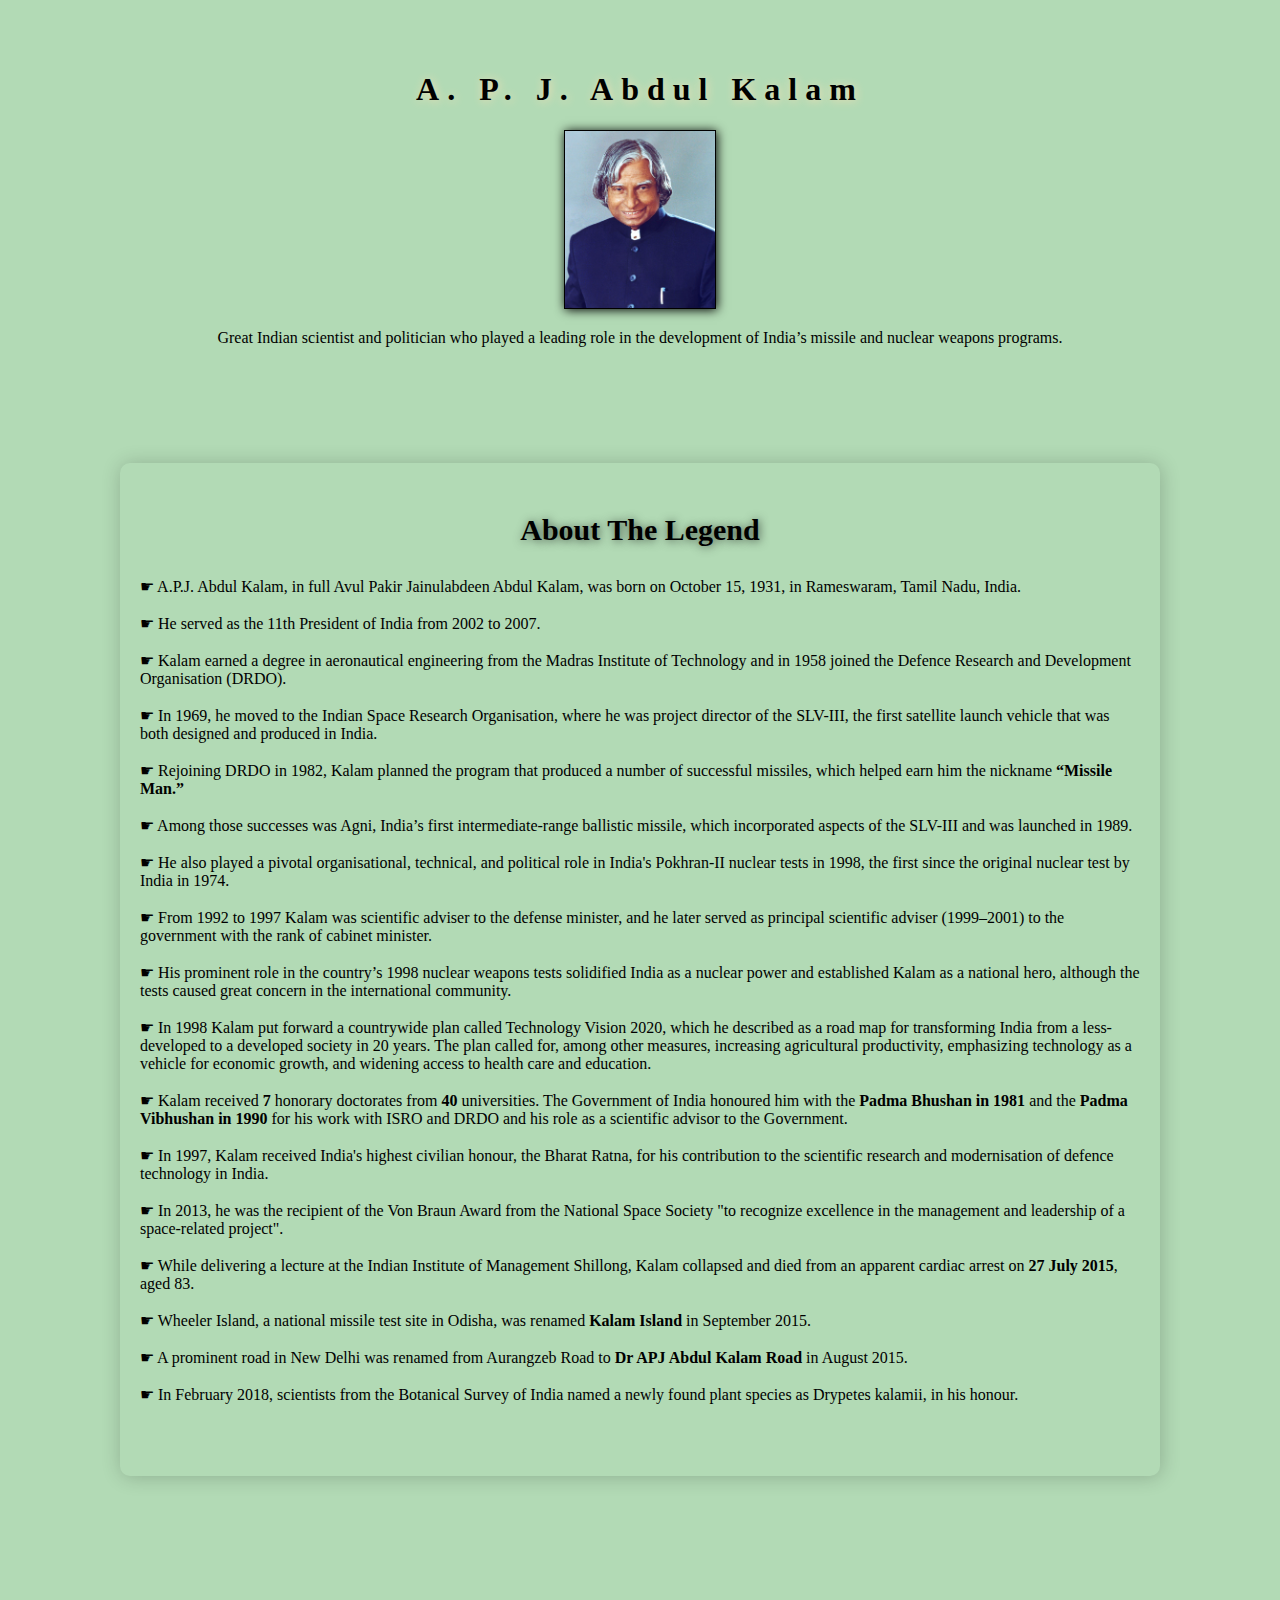
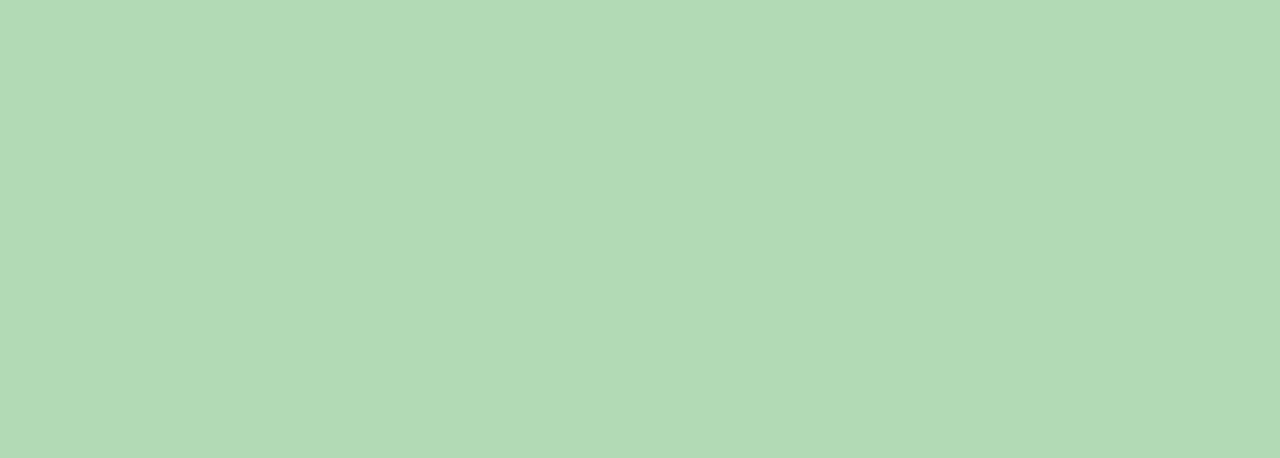
<file: index.html>
<!DOCTYPE html>
<html lang="en">
<head>
    <title>Abdul Kalam</title>
    <link rel="stylesheet" href="tributepageredesign.css">
</head>
<body>
    <div class="container">
        <div class="title">
            <h1>A. P. J. Abdul Kalam</h1>
        </div>
        <div class="div-image">
            <img class="image" src="pictures/A._P._J._Abdul_Kalam.jpg" >
        </div>

        <div class="div-desc">
            <p  class="desc">
                Great Indian scientist and politician who played a leading role in the development of India’s missile and nuclear weapons programs.
            </p>
        </div>

        <div class="container2">
            <p class="about">About The Legend</p>
            <p>
             ☛ A.P.J. Abdul Kalam, in full
				Avul Pakir Jainulabdeen Abdul Kalam,
				was born on October 15, 1931, in
				Rameswaram, Tamil Nadu, India.<br><br>
				☛ He served as the 11th President
				of India from 2002 to 2007.<br><br>
				☛ Kalam earned a degree in
				aeronautical engineering from the
				Madras Institute of Technology and in
				1958 joined the Defence Research and
				Development Organisation (DRDO).<br><br>
				☛ In 1969, he moved to the Indian
				Space Research Organisation, where he
				was project director of the SLV-III, the
				first satellite launch vehicle that was
				both designed and produced in India.
				<br><br> ☛ Rejoining DRDO in 1982,
				Kalam planned the program that produced
				a number of successful missiles, which
				helped earn him the nickname <strong>
				“Missile Man.”</strong>
				<br><br> ☛ Among those successes
				was Agni, India’s first intermediate-range
				ballistic missile, which incorporated
				aspects of the SLV-III and was launched
				in 1989.
				<br><br> ☛ He also played a
				pivotal organisational, technical,
				and political role in India's Pokhran-II
				nuclear tests in 1998, the first since
				the original nuclear test by India in 1974.
				<br><br> ☛ From 1992 to 1997 Kalam
				was scientific adviser to the defense
				minister, and he later served as principal
				scientific adviser (1999–2001) to the
				government with the rank of cabinet minister.
				<br><br> ☛ His prominent role in
				the country’s 1998 nuclear weapons tests
				solidified India as a nuclear power and
				established Kalam as a national hero,
				although the tests caused great concern
				in the international community.
				<br><br> ☛ In 1998 Kalam put
				forward a countrywide plan called
				Technology Vision 2020, which he described
				as a road map for transforming India from
				a less-developed to a developed society
				in 20 years. The plan called for, among
				other measures, increasing agricultural
				productivity, emphasizing technology as
				a vehicle for economic growth, and
				widening access to health care and
				education.
				<br><br> ☛ Kalam received <b>7</b>
				honorary doctorates from <b>40</b>
				universities. The Government of India
				honoured him with the <b>Padma Bhushan
				in 1981</b> and the <b>Padma Vibhushan
				in 1990</b> for his work with ISRO and
				DRDO and his role as a scientific advisor
				to the Government.
				<br><br> ☛ In 1997, Kalam received
				India's highest civilian honour, the
				Bharat Ratna, for his contribution to
				the scientific research and modernisation
				of defence technology in India.
				<br><br> ☛ In 2013, he was the
				recipient of the Von Braun Award from
				the National Space Society "to recognize
				excellence in the management and leadership
				of a space-related project".
				<br><br> ☛ While delivering a
				lecture at the Indian Institute of
				Management Shillong, Kalam collapsed and
				died from an apparent cardiac arrest on
				<b>27 July 2015</b>, aged 83.
				<br><br> ☛ Wheeler Island, a
				national missile test site in Odisha, was
				renamed <b>Kalam Island</b> in September
				2015.
				<br><br> ☛ A prominent road in
				New Delhi was renamed from Aurangzeb
				Road to <b>Dr APJ Abdul Kalam Road</b>
				in August 2015.
				<br><br> ☛ In February 2018,
				scientists from the Botanical Survey
				of India named a newly found plant
				species as Drypetes kalamii, in his
				honour.
				<br><br><br>
            </p>
        </div>
        
    </div>
</body>
</html>
</file>
<file: tributepageredesign.css>
body{
    background: rgb(178, 218, 181);
    margin-top: 50px;
    height: 2000px;
}

.container{
    display: flex;
    flex-direction: column;
    justify-content: center;
    align-items: center;
}

.title{
    text-align: center;
    letter-spacing: 8px;
    text-shadow: 1px 1px 10px wheat;
    
}



.image{
    width: 150px;
    border: 1px solid black;
    box-shadow: 1px 1px 10px black;
}

.desc{
    text-align: center;
}

.container2{
    margin-top:100px ;
    text-align: left;
    box-shadow: 1px 1px 20px rgb(0, 0, 0,0.2);
    padding: 20px;
    border-radius: 10px;
    width: 1000px;
}

.about{
    text-align: center;
    font-size: 30px;
    font-weight: bold;
    text-shadow: 1px 1px 10px rgb(67, 80, 69);
}
</file>
